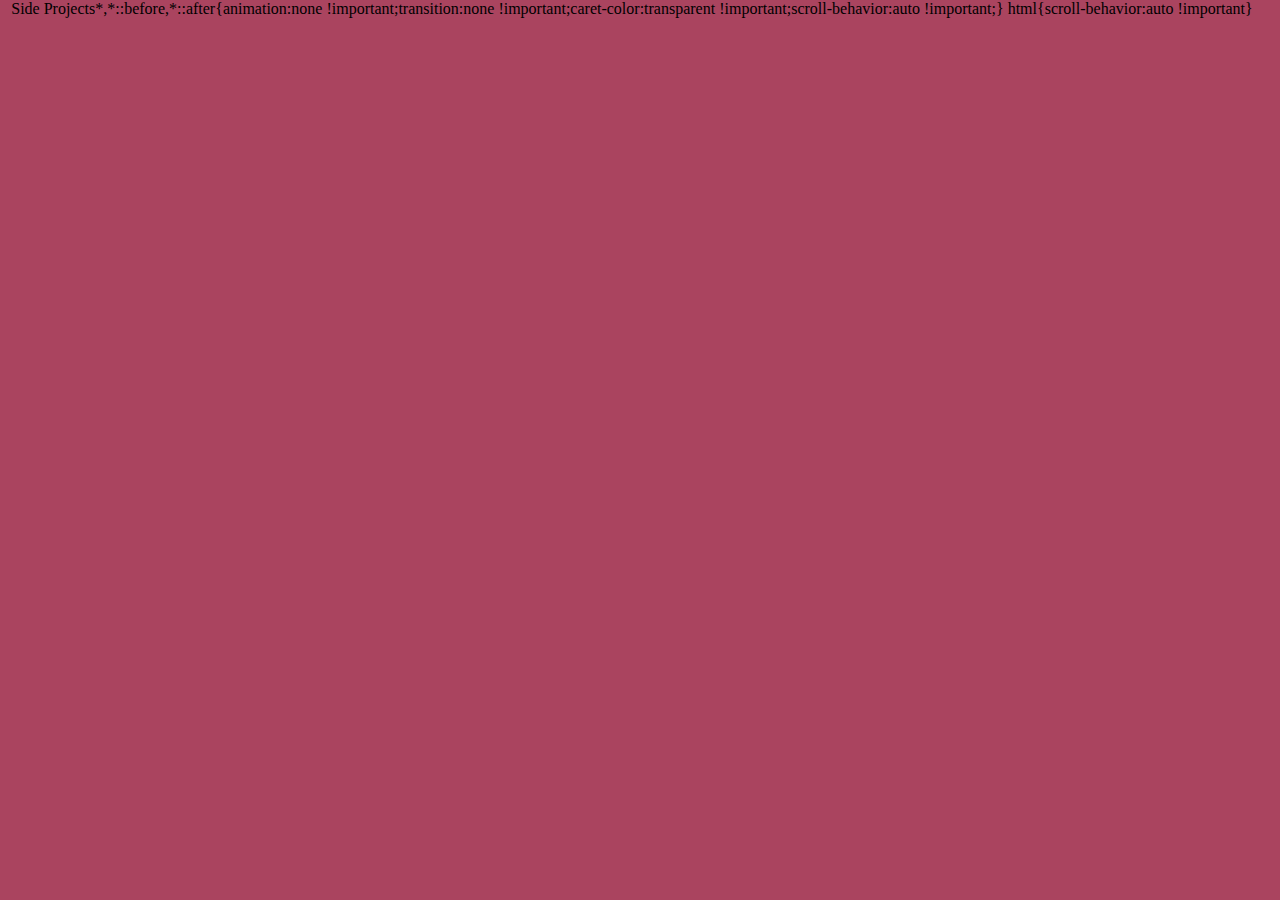
<file: Projects/Sideproject/index.html>
<!DOCTYPE html>
<html lang="en">
<head>
    <meta charset="UTF-8">
    <meta name="viewport" content="width=device-width, initial-scale=1.0">
    <title>Side Projects</title>
    <link rel="stylesheet" href="style.css">
</head>
<body>
    
</body>
</html>
</file>
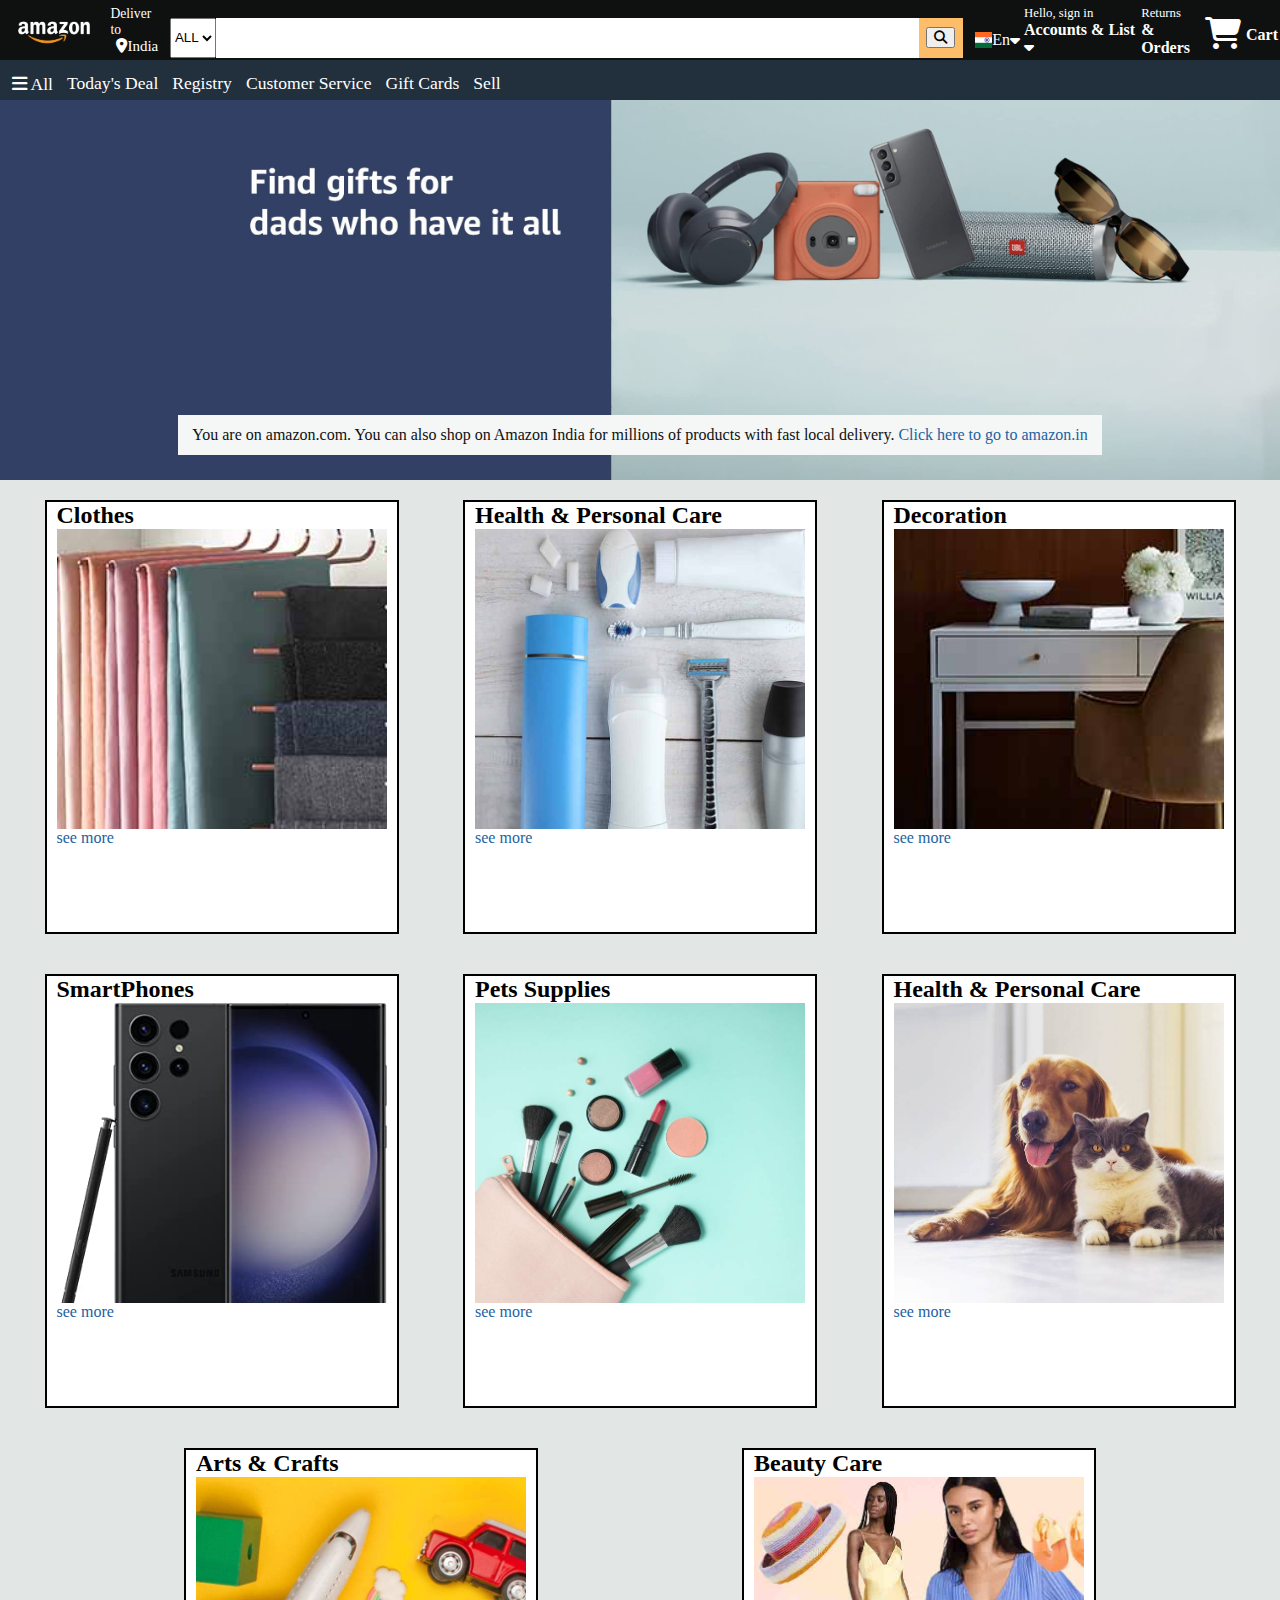
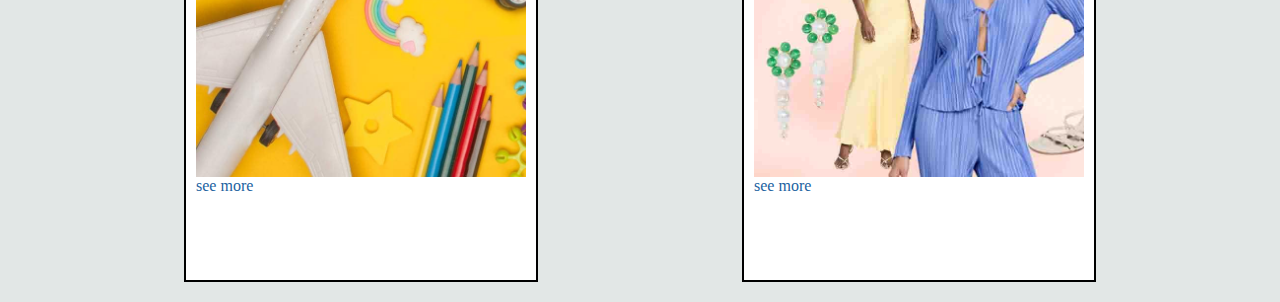
<file: Projects/AMAZON/html/index.html>
<!DOCTYPE html>
<html lang="en">
<head>
    <meta charset="UTF-8">
    <meta name="viewport" content="width=device-width, initial-scale=1.0">
    <title>Amazon</title>
    <link rel="stylesheet" href="style.css">
    <link rel="stylesheet" href="https://cdnjs.cloudflare.com/ajax/libs/font-awesome/6.7.2/css/all.min.css" integrity="sha512-Evv84Mr4kqVGRNSgIGL/F/aIDqQb7xQ2vcrdIwxfjThSH8CSR7PBEakCr51Ck+w+/U6swU2Im1vVX0SVk9ABhg==" crossorigin="anonymous" referrerpolicy="no-referrer" />
</head>
<body>
    <!--Header AMAZON NAV BAR-->
    <header>
        <div class="navbar">
            <div class="nav-logo border">
                <div id="amazon-logo"></div>
            </div>
            <div class="navadd border">
                <p>Deliver to</p>
                <div id="navaddlogo">
                    <div id="navlocation"> <i class="fa-solid fa-location-dot"></i> <p>India</p>
                       </div>
                </div>
            </div>
            <div class="navsearchbar border">
                <div class="navsearch">
                   <select>
                    <option> ALL</option>
                   </select>
                   <input placeholder id="placeholder"="Search Amazon">
                   <div id="navsearchbutton">
                    <button><i class="fa-solid fa-magnifying-glass"></i></button>
                </div>
             </div>
            </div>
            <div class="flaglan border">
                <div id="flag"></div>
                <p>En</p>
                <i class="fa-solid fa-caret-down"></i>
            </div>
            <div class="signin border">
                <p><span>Hello, sign in</span></p>
                 <p class="navhighlight">Accounts & List  <i class="fa-solid fa-caret-down"></i></p>
            </div>
            <div class="return border">
                <span>Returns</span>
                <p class="navhighlight">& Orders</p>
            </div>
            <div class="navcart border">
                <div id="cart"><i class="fa-solid fa-cart-shopping"></i></div>
                <p id="cartpara">Cart</p>
            </div>
            
        </div>
        <!--2nd Panel Starts-->
        <div class="navpanel2">
            <div class="navpanel2all gap border">
                <i class="fa-solid fa-bars"></i>
                All
            </div>
             <div class="navpanel2deal   gap border">Today's Deal</div>
            <div class="navpanel2registry gap border">Registry</div>
            <div class="navpanel2service gap border">Customer Service</div>
            <div class="navpanel2gift gap border">Gift Cards</div>
            <div class="navpanel2sell  gap border">Sell</div>
         </div>
    </header>
    <!--Header/ Navbar ends-->
    <!--BODY STARTS-->
    <!--Hero Section Starts-->
    <div class="herosection">
        <div class="herotag"><p>You are on amazon.com. You can also shop on Amazon India for millions of products with fast local delivery. <a href="https://www.amazon.in/?ref=aisgw_intl_stripe_in">Click here to go to amazon.in</a> </p>
           
        </div>
    </div>
    <!--Hero Section Ends-->
    <!--Body Divs Starts-->
    <div class="shopsection">
        <div class="box1 shop">
            <div class="box1content ">  <h2>Clothes</h2>
                <div class="box1 imagecontent" style="background-image: url('box1_image.jpg');"></div>
               <a href="#"> see more</a></div>
        </div>
        <div class="box2 shop">
            <div class="box2content ">  <h2>Health & Personal Care</h2>
                <div class="box2 imagecontent" style="background-image: url('box2_image.jpg');"></div>
               <a href="#"> see more</a></div>
        </div>
        <div class="box3 shop">
            <div class="box3content ">  <h2>Decoration</h2>
            <div class="box3 imagecontent" style="background-image: url('box3_image.jpg');"></div>
           <a href="#"> see more</a></div>
        </div>
        <div class="box4 shop"><div class="box4content ">  <h2>SmartPhones</h2>
            <div class="box4 imagecontent" style="background-image: url('box4_image.jpg');"></div>
           <a href="#"> see more</a></div>
        </div>
        <div class="box5 shop">
            <div class="box5content ">  <h2>Pets Supplies</h2>
                <div class="box5 imagecontent" style="background-image: url('box5_image.jpg');"></div>
               <a href="#"> see more</a></div>
        </div>
        <div class="box6 shop">
            <div class="box6content ">  <h2>Health & Personal Care</h2>
                <div class="box6 imagecontent" style="background-image: url('box6_image.jpg');"></div>
               <a href="#"> see more</a></div>
        </div>
        <div class="box7 shop">
            <div class="box7content ">  <h2>Arts & Crafts</h2>
            <div class="box7 imagecontent" style="background-image: url('box7_image.jpg');"></div>
           <a href="#"> see more</a></div>
        </div>
        <div class="box8 shop"><div class="box8content ">  <h2>Beauty Care</h2>
            <div class="box8 imagecontent" style="background-image: url('box8_image.jpg');"></div>
           <a href="#"> see more</a></div>
        </div>
    </div>

    </body>
</html>
</file>
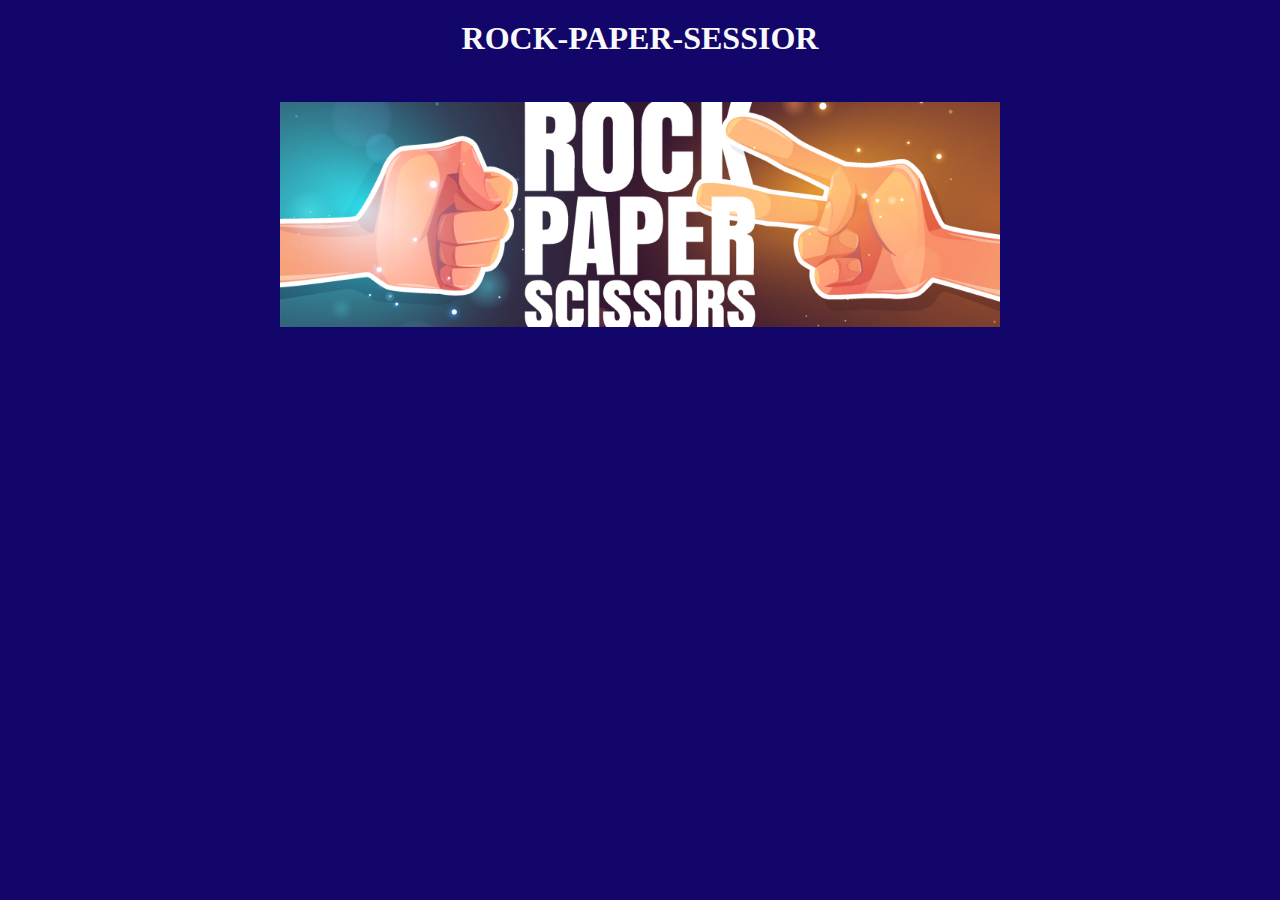
<file: Projects/GAMES/ROCK_PAPER_SESSIOR/index.html>
<!DOCTYPE html>
<html lang="en">
<head>
    <meta charset="UTF-8">
    <meta name="viewport" content="width=device-width, initial-scale=1.0">
    <title>Rock-Paper-sessior</title>
    <link rel="stylesheet" href="style.css">
</head>
<body>
    <div class="title">
        <h1>ROCK-PAPER-SESSIOR</h1>
    </div>
    <div class="image">
        <img src="vecteezy_rock-paper-scissors-cartoon-banner-with-hands_14320397.jpg" alt="Rockpapersessior">
    </div>




    <script src="game.js"></script>
</body>
</html>
</file>
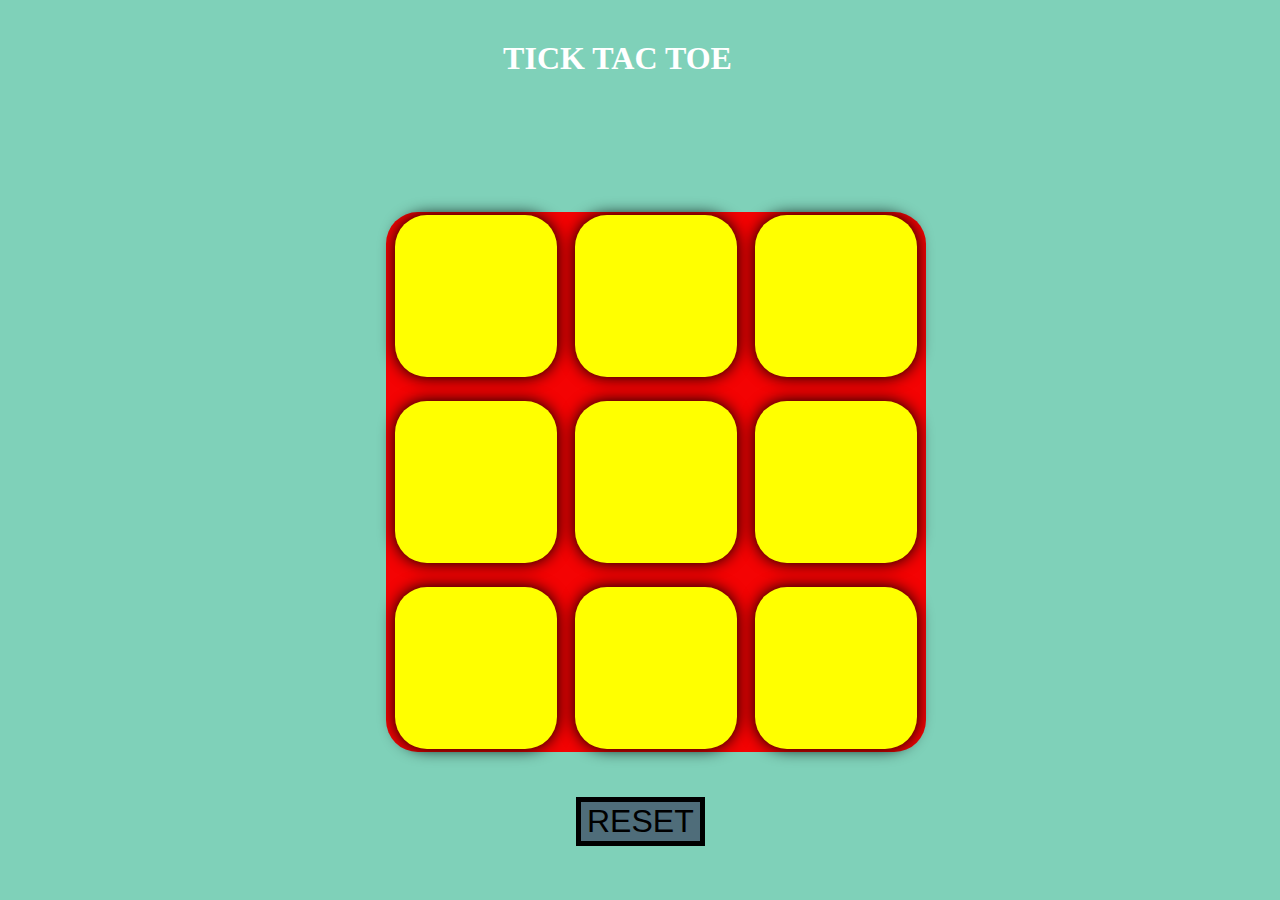
<file: Projects/GAMES/TIC_TAC_TOE_GAME/index.html>
<!DOCTYPE html>
<html lang="en">
<head>
    <meta charset="UTF-8">
    <meta name="viewport" content="width=device-width, initial-scale=1.0">
    <link rel="stylesheet" href="style.css">
    <title>TICK TAC</title>
</head>
<body>
    <h1>TICK TAC TOE</h1>
    <div class="msg-con hide">
        <div id="winner">
        </div>
    </div>
   <div class="container">
    <div class="ticktak">
         <div class="box"></div>
         <div class="box"></div>
         <div class="box"></div>
         <div class="box"></div>
         <div class="box"></div>
         <div class="box"></div>
         <div class="box"></div>
         <div class="box"></div>
         <div class="box"></div>
    </div>
   </div>

   <!-- Making The Reset Button-->

   <div class="resetbutton">
     <button id="reset">RESET</button>
   </div>


    <script src="game.js"></script>
</body>
</html>
</file>
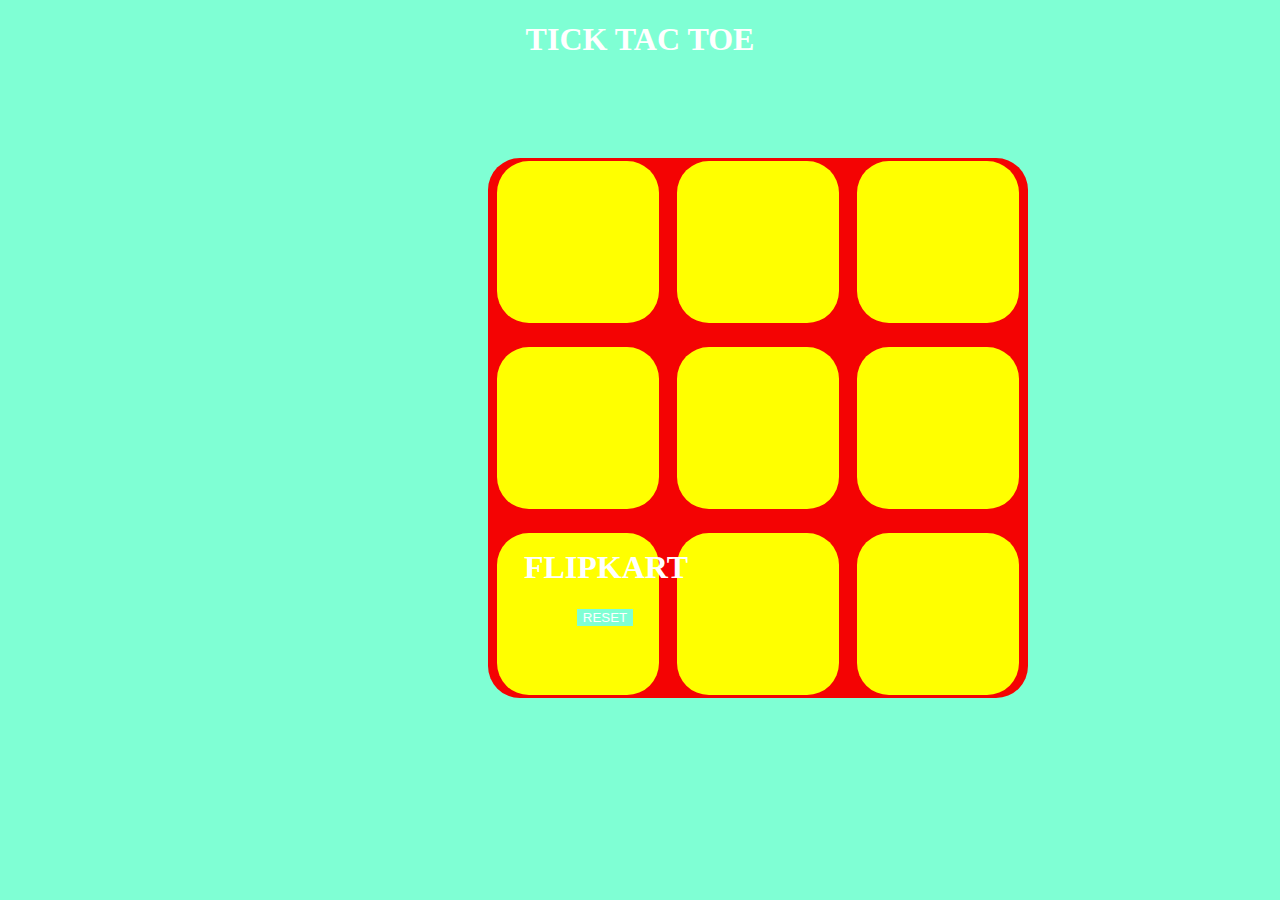
<file: Projects/FLIPKART/game.html>
<!DOCTYPE html>
<html lang="en">
<head>
    <meta charset="UTF-8">
    <meta name="viewport" content="width=device-width, initial-scale=1.0">
    <link rel="stylesheet" href="tick.css">
    <title>TICK TAC</title>
</head>
<body>
    <h1>TICK TAC TOE</h1>
    <div class="msg-con hide">
        <div id="winner"></div>
    </div>
   <div class="container">
    <div class="ticktak">
        <div class="box"></div>
        <div class="box"></div>
        <div class="box"></div>
        <div class="box"></div>
        <div class="box"></div>
        <div class="box"></div>
        <div class="box"></div>
        <div class="box"></div>
        <div class="box"></div>
    </div>
   </div>


   
    <div id="back">
        <a href="index.html"><h1>FLIPKART</h1></a>
    </div>
    <button id="reset">RESET</button>
    <script src="toe.js"></script>
</body>
</html>
</file>
<file: Projects/Sideproject/style.css>
*
{
    background-color: #AA445F;
    display: flex;
    justify-content: center;
    align-content: center;
    
}
.firstcell
{
    height: 100px;
    width: 100px;
    background-color: #F7EC7D;
    position: absolute;
}
</file>
<file: Projects/AMAZON/html/style.css>
*
{
    margin: 0px;
    border: border;
}
.navbar
{   position: sticky;
    height: 60px;
    width: 100%;
    background-color: #0f1111;
    color: white;
    display: flex;
    align-items: center;
    justify-content: space-evenly;
}
.nav-logo
{
    height: 50px;
    width: 100px;
    padding: 1px 8px 0px 6px;
}
#amazon-logo
{
    height: 50px;
    width:100%;
     background-image: url("amazon_logo.png");
    margin: 1px;
    border: 1px #fff;
    background-size: cover;
}
.border
{
    border: 2px solid transparent;
}
.border:hover
{
    border: 2px solid white;
}
.navadd
{   
    font-size: 0.85rem;
    align-items: center;
    
}
#navaddlogo{
 font-size: 15px;
 display: inline-flex;
 align-items: center;
 margin-left: 6px;
 
}
.navsearchbar
{   
    height: 45px;
    display: flex;
    width: 800px;
   padding: 10px 4px 10px 3px;    
}

.navsearch
{  display: flex;
     border: 1px;
    height: 40px;
    width:800px;
    color: white;
    padding: 10px 4px 10px 3px;    
    text-align: center;
    border-radius: 1px;
    font-size: 1rem;
    justify-content: center;
    
    } 
.navsearchbar :hover
{
    border: 2px orange;
}
#navlocation
{  
    display: flex;
    
}
.navsearchbarlogo
{
    width: 345px;
    display: flex;
    height: 40px;
    font-size: 5rem;
    padding: 10px 4px 10px 3px;    

}
#placeholder
{
    width:100%;
    font-size: 1rem;
    border: none;
}
#navsearchbutton
{   display: felx;
    justify-content: center;
    align-items: center;
    align-content: center;
    width:50px;
    height: 100%; 
    background-color:#febd68;
}
.flaglan
{
    width: 45px;
    height: 45px;
    display: flex;
    justify-content: center;
    align-items: center;
    margin-top: 20px;
}
#flag
{   
    width: 18px;
    height: 16px;
    background-image: url("indiaflag.png");
    justify-content: center;
    background-size: cover;
}
span
{
    font-size: 0.8rem;
}
.navhighlight
{
    
    font-weight: 700;
   
}
.navcart
{
    display: flex;
    justify-content: center;
    align-items: center;
}
#cart
{
    font-size: 2rem;
    width: 41px;
    height: 28px;
}
#cartpara
{
    margin-top: 10px;
    font-weight: 700;
}
/** nav panel **/
.navpanel2
{   display: flex;
    width:100%;
    height:40px;
    padding: 8px 9px 8px 9px;
    background-color: #222f3d;
    color: #fff;
    padding: 0px 5px 0px 5px;
    position: relative;
}
.gap
{
    margin: 5px 0 6px 0;
    height: 28px;
    font-size: 14px;
    line-height: 1em;
    padding: 8px 5px;
    font-size: 1.1rem;
}
/**Body Start Hero Section **/
.herosection
{
    background-image: url("hero_image.jpg");
    height: 380px;
    display: flex;
    justify-content: center;
    background-size: cover;
    align-items: flex-end;
}
.herotag
{   display: flex;
    height: 20px;
    justify-content: flex-end;
    background-color: #f5f6f6;
    padding: 10px 14px 10px 14px;
    color: #0f1111;
    align-items: center;
    margin-bottom: 25px;
}
.herotag a{
    color: #2162A1;
    text-decoration: none;
}
.shopsection
{   width: 100%;
    display: flex;
    flex-wrap: wrap;
    justify-content: space-evenly;
    background-color: #e2e7e6;
}
.shop
{   border: 2px  solid black;
    width: 330px;
    height: 430px;
    padding: 0px 10px 0px 10px;
    margin: 20px;
    background-color: white;
}

.imagecontent
{
    height: 300px;
    background-size: cover;
    
}
.shopsection a{
    text-decoration: none;
    color: #2162A1;
}
</file>
<file: Projects/GAMES/ROCK_PAPER_SESSIOR/style.css>
*
{
    margin: 0;
    padding: 0;
}
body 
{
    display: flex;
    align-items: center;
    background-color: rgb(18, 6, 106);
    flex-direction:column;
}
/* BODY STYLING STARTS */
.title h1
{
    justify-content: center;
    margin-top: 20px;
    align-items: center;
    color: rgb(249, 249, 249);
    text-align: center;
}
.image
{
    display: flex;
    justify-content: center;
    align-items: center;
    margin: 5vh;

}
.image img{
    height: 25vh;
    min-width: 75vb;
    object-fit:cover;
    /* position: relative; */
}

/* Main Game Body Starts */

.container 
{
    display: flex;
    flex-direction: row;
    justify-content: center;
    align-items: center;
    gap: 50px;
    margin: 30px;
   
}
.container img{

    /* justify-content: center;
    align-items: center; */
    gap: 50px;
    height:170px;
    width:auto;
    border-radius:10px;
}
.container img:hover{
    border: 10px solid black ;
    transform: scale(2rem) ;
}
/* Score Print  */
.score
{   
    height: 50px;
    width: 300px;
    background-color: red;
    justify-content: center;
    align-items: center;
    align-content: center;
}
#whowon
{
    background-color: aqua;
    color: black;
    justify-content: center;
    align-content: center;
    font-size: xx-large;
    text-align: center;
}
#scorecount
{
    height: 50px;
    width:300px;
    background-color: rgb(2, 111, 57);
     justify-content: center;
    align-content: center;
    font-size: xx-large;
    text-align: center;
}



/* Reset Button */

.resetbutton button
{
    font-size: 3rem;
    color: rgb(4, 92, 39);
}
</file>
<file: Projects/GAMES/TIC_TAC_TOE_GAME/style.css>
body
{  
    background-color: #7FD1B9;
    color: white;
    margin: 0;
    padding: 0;
   
}
h1{
    margin-top: 40px;
    text-align: center;
    margin-right: 45px;
}
.container
{   margin-top: 15vh;
    justify-content:center;
    height: 100%;
    width: 70vw;
    display: flex;
    margin-left: 13rem;
}
.ticktak
{  
    background-color: rgb(244, 3, 3);
    border-color: black;
    border-radius: 2rem;
    height: 60vmin;
    width: 60vmin;
    gap: 2vmin;
    display: flex;
     align-items: center;
    justify-content: center;
     flex-wrap: wrap;
    

}
.box
{
    background-color: yellow;
    color:  black;
    text-align: center;
    justify-content: center;
    font-weight: bolder;
    font-size: 110px;
    width: 18vmin;
    height: 18vmin;
    border: 5rem;
    border-radius: 2rem;
    box-shadow: 0 0 1rem rgba(0,0,0.5);

}
#back a
{
    text-decoration: dotted;
    margin-top: 500rem;
    justify-content: end;
}
#back h1{
    justify-content: end;
    margin-top: 23%;
    margin-right: 68px;
}
/* Winning Message Printing Container */

.msg-con
{   display: none;
    padding: 10px;
    width: 100px;
    height: 50px;
    margin-left: 45%;
    position: absolute;
    color: red;
    background-color: #519872;
    text-align: center;
    align-content: center;
    font-size: 1.7rem;

}


/* Reset Button Design */

#reset
{
    justify-content: center;
    align-items: end;
    background-color: #4F6D7A;
    align-content: end;
    margin-left: 45%;
    margin-top: 5vh;
    font-size: xx-large;
    border:5px solid black;
}
</file>
<file: Projects/FLIPKART/tick.css>
*
{  
    background-color: aquamarine;
    color: white;
}
h1{
    text-align: center;
}
.container
{   margin-top: 100px;
    height: 100px;
    width: 70vi;
    display: flex;
    margin-left: 30rem;
}
.ticktak
{  
    background-color: rgb(244, 3, 3);
    border: none,black;
    border-radius: 2rem;
    height: 60vmin;
    width: 60vmin;
    gap: 2vmin;
    display: flex;
     align-items: center;
    justify-content: center;
     flex-wrap: wrap;
    

}
.box
{
    background-color: yellow;
    color: solid black;
    text-align: center;
    justify-content: center;
    font-weight: bolder;
    font-size: 110px;
    width: 18vmin;
    height: 18vmin;
    border: 5rem;
    border-radius: 2rem;
    box-shadow: 0 0 1rem ,rgb(0,0,0.5);

}
#back a
{
    text-decoration: dotted;
    text-align: end;
    align-items:self-end;
    margin-top: 500rem;
    justify-content: end;
}
#back h1{
    justify-content: end;
    margin-top: 23%;
    margin-right: 68px;
}
#reset
{
    justify-content: center;
    align-items: center;
    margin-left: 45%;
    border: 20px;
    font-weight: 3rem;
    border-color: black;
}
.msg-con
{
    padding: 10px;
    width: 50px;
    height: 50px;
    margin-left: 650px;
    position: absolute;
    color: red;
    font-weight: 3rem;

}
</file>
